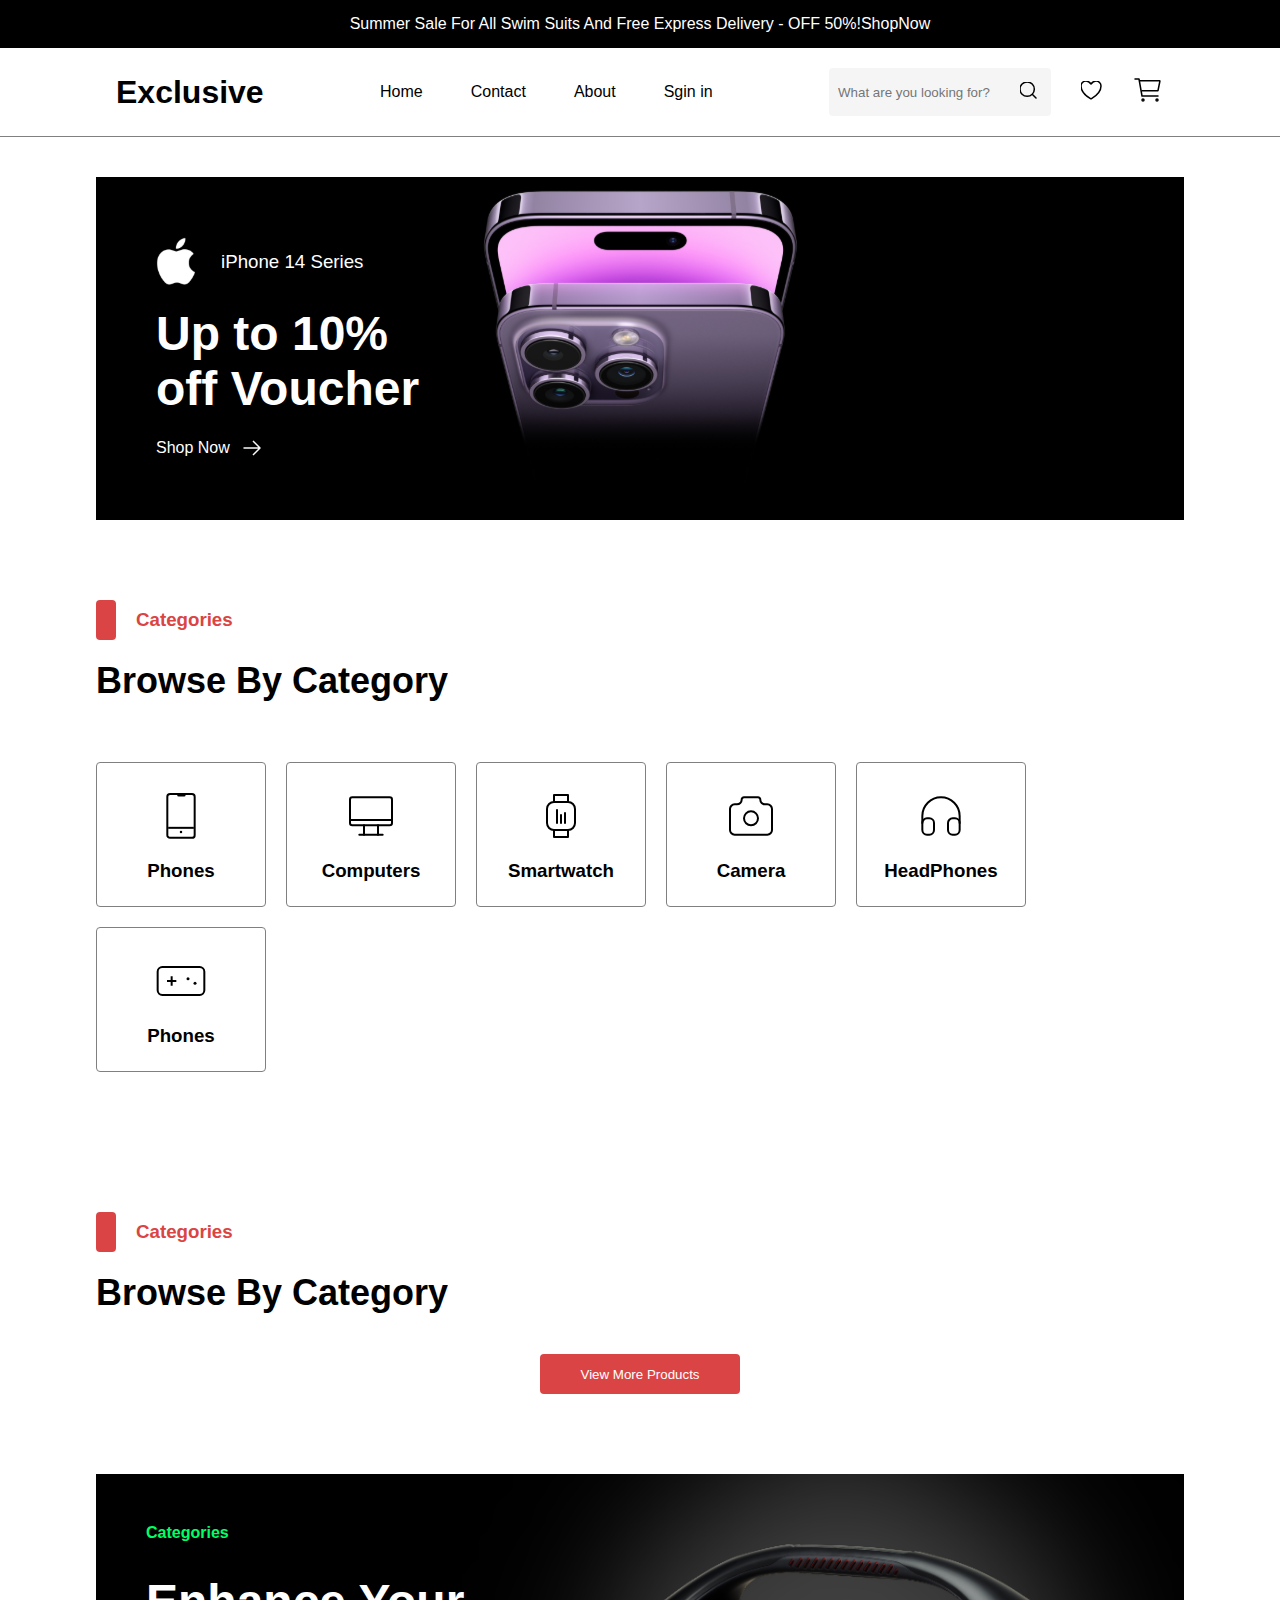
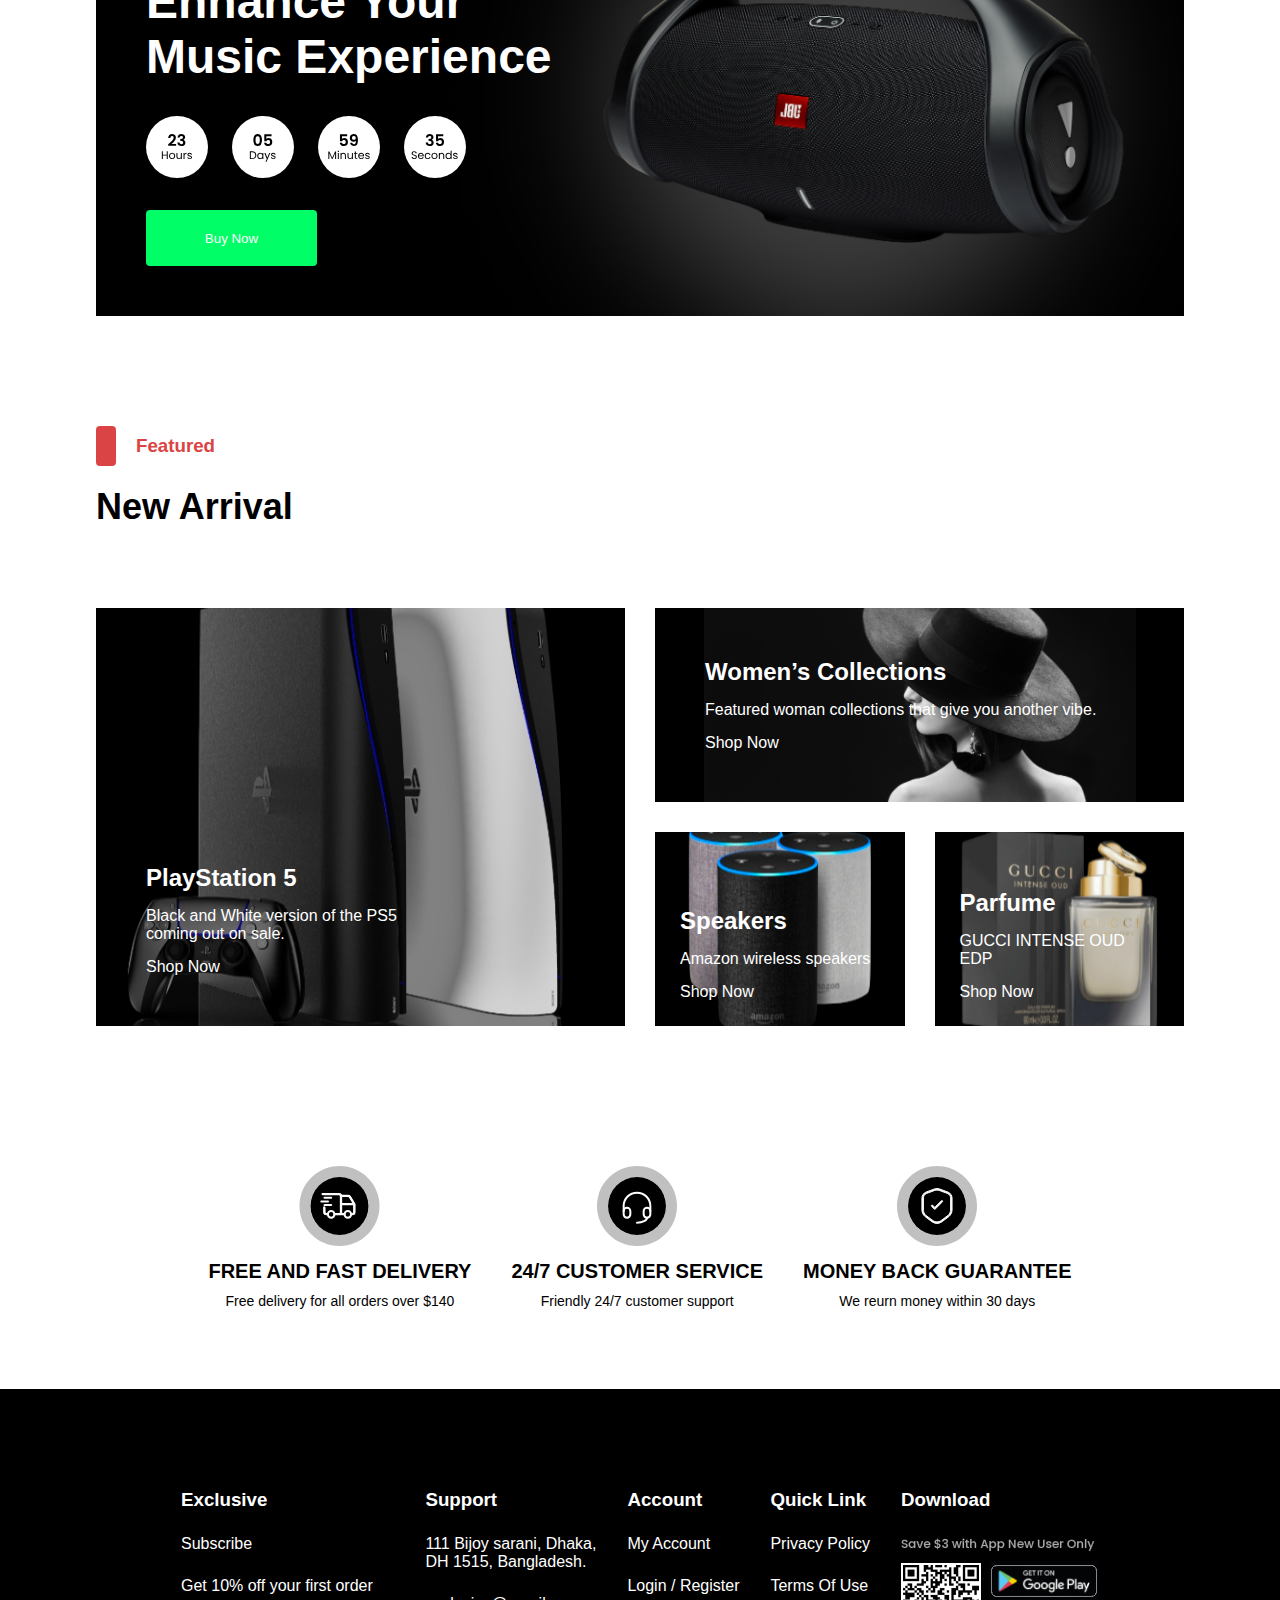
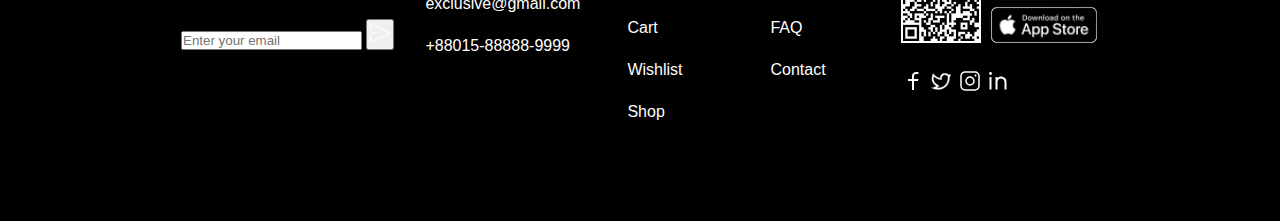
<file: index.html>
<!DOCTYPE html>
<html lang="en">
<head>
    <meta charset="UTF-8">
    <meta name="viewport" content="width=device-width, initial-scale=1.0">
    <title>Document</title>
    <link rel="stylesheet" href="./css/style.min.css">
    <link rel="stylesheet" href="https://cdnjs.cloudflare.com/ajax/libs/font-awesome/6.5.2/css/all.min.css" integrity="sha512-SnH5WK+bZxgPHs44uWIX+LLJAJ9/2PkPKZ5QiAj6Ta86w+fsb2TkcmfRyVX3pBnMFcV7oQPJkl9QevSCWr3W6A==" crossorigin="anonymous" referrerpolicy="no-referrer" />
</head>
<body>
    <header>
        <nav class="nav">
            <div class="nav__for_bg_t">
                <div class="nav__top container">
                    <div class="nav__top__middle">
                        <p>Summer Sale For All Swim Suits And Free Express Delivery - OFF 50%!</p>
                        <a href="#">ShopNow</a>
                    </div>
                </div>
            </div>
            <div class="nav__for_bg_b">
                <div class="nav__bottom container row">
                    <div class="nav__bottom__left">
                        <a href="./index.html">
                            <h1>Exclusive</h1>
                        </a>
                    </div>
                    <div class="nav__bottom__middle">
                        <ul class="row">
                            <li><a href="#">Home</a></li>
                            <li><a href="#">Contact</a></li>
                            <li><a href="#">About</a></li>
                            <li><a class="href__signin" href="./pages/login.html">Sign in</a></li>
                        </ul>
                    </div>
                    <div class="nav__bottom__right row">
                        <form action="">
                            <input type="text" placeholder="What are you looking for?">
                            <button type="submit"><img src="./images/nav/nav-search.svg" alt=""></button>
                        </form>
                        <a href="#"><img src="./images/nav/nav-like.svg" alt=""></a>
                        <a href="#"><img src="./images/nav/nav-shopping.svg" alt=""></a>
                    </div>
                </div>
            </div>
        </nav>
    </header>

    <main>
        <section class="hero container">
            <div class="hero__content">
                <h3><img src="./images/hero/apple-log.svg" alt=""> iPhone 14 Series</h3>
                <h1>Up to 10% <br> off Voucher</h1>
                <a href="#">Shop Now <img src="./images/hero/hero-arrow-right.svg" alt=""></a>
            </div>
        </section>
        <section class="categories container">
            <div class="categories__top">
                <div class="categories__top__card">
                    <div class="categories__top__box"></div>
                    <h3>Categories</h3>
                </div>
                <h2>Browse By Category</h2>
            </div>
            <div class="categories__bottom">
                <div class="categories__bottom__card">
                    <svg width="56.000000" height="56.000000" viewBox="0 0 56 56" fill="none" xmlns="http://www.w3.org/2000/svg" xmlns:xlink="http://www.w3.org/1999/xlink">
                        <desc>
                                Created with Pixso.
                        </desc>
                        <defs>
                            <clipPath id="clip2_1231">
                                <rect id="Category-CellPhone" width="56.000000" height="56.000000" fill="white" fill-opacity="0"/>
                            </clipPath>
                        </defs>
                        <g clip-path="url(#clip2_1231)">
                            <path id="Vector" d="M38.93 6.12C40.44 6.12 41.67 7.34 41.67 8.85L41.67 47.14C41.67 48.65 40.44 49.87 38.93 49.87L17.06 49.87C15.55 49.87 14.32 48.65 14.32 47.14L14.32 8.85C14.32 7.34 15.55 6.12 17.06 6.12L38.93 6.12Z" stroke="#000000" stroke-opacity="1.000000" stroke-width="2.000000" stroke-linejoin="round"/>
                            <path id="Vector" d="M25.66 7L31.13 7" stroke="#000000" stroke-opacity="1.000000" stroke-width="3.000000" stroke-linejoin="round" stroke-linecap="round"/>
                            <path id="Vector" d="M28 44L28 44.03" stroke="#000000" stroke-opacity="1.000000" stroke-width="2.500000" stroke-linejoin="round" stroke-linecap="round"/>
                            <line id="Line 8" x1="15.166656" y1="39.833313" x2="40.833328" y2="39.833313" stroke="#000000" stroke-opacity="1.000000" stroke-width="2.000000"/>
                        </g>
                    </svg>
                    <h3>Phones</h3>
                </div>
                <div class="categories__bottom__card">
                    <svg width="56.000000" height="56.000000" viewBox="0 0 56 56" fill="none" xmlns="http://www.w3.org/2000/svg" xmlns:xlink="http://www.w3.org/1999/xlink">
                        <desc>
                                Created with Pixso.
                        </desc>
                        <defs>
                            <clipPath id="clip2_1247">
                                <rect id="Category-Computer" width="56.000000" height="56.000000" fill="white" fill-opacity="0"/>
                            </clipPath>
                        </defs>
                        <rect id="Category-Computer" width="56.000000" height="56.000000" fill="#FFFFFF" fill-opacity="0"/>
                        <g clip-path="url(#clip2_1247)">
                            <path id="Vector" d="M46.66 9.33C47.95 9.33 49 10.37 49 11.66L49 35C49 36.28 47.95 37.33 46.66 37.33L9.33 37.33C8.04 37.33 7 36.28 7 35L7 11.66C7 10.37 8.04 9.33 9.33 9.33L46.66 9.33Z" stroke="#000000" stroke-opacity="1.000000" stroke-width="2.000000" stroke-linejoin="round"/>
                            <path id="Vector" d="M16.33 46.66L39.66 46.66" stroke="#000000" stroke-opacity="1.000000" stroke-width="2.000000" stroke-linejoin="round" stroke-linecap="round"/>
                            <path id="Vector" d="M21 37.33L21 46.66" stroke="#000000" stroke-opacity="1.000000" stroke-width="2.000000" stroke-linejoin="round" stroke-linecap="round"/>
                            <path id="Vector" d="M35 37.33L35 46.66" stroke="#000000" stroke-opacity="1.000000" stroke-width="2.000000" stroke-linejoin="round" stroke-linecap="round"/>
                            <path id="Line 12" d="M8 32L48 32" stroke="#000000" stroke-opacity="1.000000" stroke-width="2.000000" stroke-linecap="round"/>
                        </g>
                    </svg>
                    <h3>Computers</h3>
                </div>
                <div class="categories__bottom__card">
                    <svg width="56.000000" height="56.000000" viewBox="0 0 56 56" fill="none" xmlns="http://www.w3.org/2000/svg" xmlns:xlink="http://www.w3.org/1999/xlink">
                        <desc>
                                Created with Pixso.
                        </desc>
                        <defs>
                            <clipPath id="clip2_1275">
                                <rect id="Category-SmartWatch" width="56.000000" height="56.000000" fill="white" fill-opacity="0"/>
                            </clipPath>
                        </defs>
                        <g clip-path="url(#clip2_1275)">
                            <path id="Vector" d="M35 14C38.86 14 42 17.13 42 21L42 35C42 38.86 38.86 42 35 42L21 42C17.13 42 14 38.86 14 35L14 21C14 17.13 17.13 14 21 14L35 14Z" stroke="#000000" stroke-opacity="1.000000" stroke-width="2.000000" stroke-linejoin="round"/>
                            <path id="Vector" d="M21 42L21 49L35 49L35 42" stroke="#000000" stroke-opacity="1.000000" stroke-width="2.000000" stroke-linejoin="round" stroke-linecap="round"/>
                            <path id="Vector" d="M21 14L21 7L35 7L35 14" stroke="#000000" stroke-opacity="1.000000" stroke-width="2.000000" stroke-linejoin="round" stroke-linecap="round"/>
                            <path id="Line 11" d="M24 22L24 35" stroke="#000000" stroke-opacity="1.000000" stroke-width="2.000000" stroke-linecap="round"/>
                            <path id="Line 10" d="M28 27L28 35" stroke="#000000" stroke-opacity="1.000000" stroke-width="2.000000" stroke-linecap="round"/>
                            <path id="Line 9" d="M32 25L32 35" stroke="#000000" stroke-opacity="1.000000" stroke-width="2.000000" stroke-linecap="round"/>
                        </g>
                    </svg>
                    <h3>Smartwatch</h3>
                </div>
                <div class="categories__bottom__card">
                    <svg width="56.000000" height="56.000000" viewBox="0 0 56 56" fill="none" xmlns="http://www.w3.org/2000/svg" xmlns:xlink="http://www.w3.org/1999/xlink">
                        <desc>
                                Created with Pixso.
                        </desc>
                        <defs>
                            <clipPath id="clip2_1440">
                                <rect id="Category-Camera" width="56.000000" height="56.000000" fill="white" fill-opacity="0"/>
                            </clipPath>
                        </defs>
                        <g clip-path="url(#clip2_1440)">
                            <path id="Vector" d="M14 16.33C15.23 16.33 16.42 15.84 17.29 14.96C18.17 14.09 18.66 12.9 18.66 11.66C18.66 11.04 18.91 10.45 19.35 10.01C19.78 9.57 20.38 9.33 21 9.33L35 9.33C35.61 9.33 36.21 9.57 36.64 10.01C37.08 10.45 37.33 11.04 37.33 11.66C37.33 12.9 37.82 14.09 38.7 14.96C39.57 15.84 40.76 16.33 42 16.33L44.33 16.33C45.57 16.33 46.75 16.82 47.63 17.7C48.5 18.57 49 19.76 49 21L49 42C49 43.23 48.5 44.42 47.63 45.29C46.75 46.17 45.57 46.66 44.33 46.66L11.66 46.66C10.42 46.66 9.24 46.17 8.36 45.29C7.49 44.42 7 43.23 7 42L7 21C7 19.76 7.49 18.57 8.36 17.7C9.24 16.82 10.42 16.33 11.66 16.33L14 16.33Z" stroke="#000000" stroke-opacity="1.000000" stroke-width="2.000000" stroke-linejoin="round"/>
                            <path id="Vector" d="M28 37.33C24.13 37.33 21 34.19 21 30.33C21 26.46 24.13 23.33 28 23.33C31.86 23.33 35 26.46 35 30.33C35 34.19 31.86 37.33 28 37.33Z" stroke="#000000" stroke-opacity="1.000000" stroke-width="2.000000" stroke-linejoin="round"/>
                        </g>
                    </svg>
                    <h3>Camera</h3>
                </div>
                <div class="categories__bottom__card">
                    <svg width="56.000000" height="56.000000" viewBox="0 0 56 56" fill="none" xmlns="http://www.w3.org/2000/svg" xmlns:xlink="http://www.w3.org/1999/xlink">
                        <desc>
                                Created with Pixso.
                        </desc>
                        <defs>
                            <clipPath id="clip2_1133">
                                <rect id="Category-Headphone" width="56.000000" height="56.000000" fill="white" fill-opacity="0"/>
                            </clipPath>
                        </defs>
                        <rect id="Category-Headphone" width="56.000000" height="56.000000" fill="#FFFFFF" fill-opacity="0"/>
                        <g clip-path="url(#clip2_1133)">
                            <path id="Vector" d="M16.33 30.33C18.91 30.33 21 32.42 21 35L21 42C21 44.57 18.91 46.66 16.33 46.66L14 46.66C11.42 46.66 9.33 44.57 9.33 42L9.33 35C9.33 32.42 11.42 30.33 14 30.33L16.33 30.33Z" stroke="#000000" stroke-opacity="1.000000" stroke-width="2.000000" stroke-linejoin="round"/>
                            <path id="Vector" d="M42 30.33C44.57 30.33 46.66 32.42 46.66 35L46.66 42C46.66 44.57 44.57 46.66 42 46.66L39.66 46.66C37.08 46.66 35 44.57 35 42L35 35C35 32.42 37.08 30.33 39.66 30.33L42 30.33Z" stroke="#000000" stroke-opacity="1.000000" stroke-width="2.000000" stroke-linejoin="round"/>
                            <path id="Vector" d="M9.33 35L9.33 28C9.33 23.04 11.3 18.3 14.8 14.8C18.3 11.3 23.04 9.33 28 9.33C32.95 9.33 37.69 11.3 41.19 14.8C44.7 18.3 46.66 23.04 46.66 28L46.66 35" stroke="#000000" stroke-opacity="1.000000" stroke-width="2.000000" stroke-linejoin="round" stroke-linecap="round"/>
                        </g>
                    </svg>
                    <h3>HeadPhones</h3>
                </div>
                <div class="categories__bottom__card">
                    <svg width="56.000000" height="56.000000" viewBox="0 0 56 56" fill="none" xmlns="http://www.w3.org/2000/svg" xmlns:xlink="http://www.w3.org/1999/xlink">
                        <desc>
                                Created with Pixso.
                        </desc>
                        <defs>
                            <clipPath id="clip2_1115">
                                <rect id="Category-Gamepad" width="56.000000" height="56.000000" fill="white" fill-opacity="0"/>
                            </clipPath>
                        </defs>
                        <rect id="Category-Gamepad" width="56.000000" height="56.000000" fill="#FFFFFF" fill-opacity="0"/>
                        <g clip-path="url(#clip2_1115)">
                            <path id="Vector" d="M46.66 14C49.24 14 51.33 16.08 51.33 18.66L51.33 37.33C51.33 39.91 49.24 42 46.66 42L9.33 42C6.75 42 4.66 39.91 4.66 37.33L4.66 18.66C4.66 16.08 6.75 14 9.33 14L46.66 14Z" stroke="#000000" stroke-opacity="1.000000" stroke-width="2.000000" stroke-linejoin="round"/>
                            <path id="Vector" d="M14 28L23.33 28M18.66 23.33L18.66 32.66" stroke="#000000" stroke-opacity="1.000000" stroke-width="2.000000" stroke-linejoin="round"/>
                            <path id="Vector" d="M35 25.66L35 25.69" stroke="#000000" stroke-opacity="1.000000" stroke-width="3.000000" stroke-linejoin="round" stroke-linecap="round"/>
                            <path id="Vector" d="M42 30.33L42 30.35" stroke="#000000" stroke-opacity="1.000000" stroke-width="3.000000" stroke-linejoin="round" stroke-linecap="round"/>
                        </g>
                    </svg>
                    <h3>Phones</h3>
                </div>

            </div>
        </section>
        <section class="products container">
            <div class="products__top">
                <div class="products__top__box"></div>
                <h3>Categories</h3>
            </div>
            <h2>Browse By Category</h2>
            <div class="products__wrapper">
                <div class="products__cards">
                </div>
            </div>
            <div class="products__btns">
                <button class="products__btns__seeMore">View More Products</button>
            </div>
        </section>
        <section class="enhance container">
            <h4>Categories</h4>
            <h1>Enhance Your <br> Music Experience</h1>
            <div class="enhance__date">
                <img src="./images/enhanse/enheace-hours.svg" alt="">
                <img src="./images/enhanse/enhanse-days.svg" alt="">
                <img src="./images/enhanse/enhanse-minutes.svg" alt="">
                <img src="./images/enhanse/enhanse-seconds.svg" alt="">
            </div>
            <button class="enhance__btn">Buy Now</button>
        </section>
        <section class="featured container">
            <div class="featured__top">
                <div class="featured__boxes">
                    <div class="featured__boxes__box"></div>
                    <h3>Featured</h3>
                </div>
                <h2>New Arrival</h2> 
            </div>
            <div class="featured__bottom">
                <div class="featured__bottom__playstation">
                    <h2>PlayStation 5</h2>
                    <p>Black and White version of the PS5 <br> coming out on sale.</p>
                    <a href="#">Shop Now</a>
                </div>
                <div class="featured__bottom__women">
                    <h2>Women’s Collections</h2>
                    <p>Featured woman collections that give you another vibe.</p>
                    <a href="#">Shop Now</a>
                </div>
                <div class="featured__bottom__speakers">
                    <h2>Speakers</h2>
                    <p>Amazon wireless speakers</p>
                    <a href="#">Shop Now</a>
                </div>
                <div class="featured__bottom__parfume">
                    <h2>Parfume</h2>
                    <p>GUCCI INTENSE OUD EDP</p>
                    <a href="#">Shop Now</a>
                </div>
            </div>
        </section>
        <section class="about container">
            <div class="about__card">
                <div class="about__card__img">
                    <img src="./images/about/Services.svg" alt="">
                </div>
                <h2>FREE AND FAST DELIVERY</h2>
                <p>Free delivery for all orders over $140</p>
            </div>
            <div class="about__card">
                <div class="about__card__img">
                    <img src="./images/about/call.svg" alt="">
                </div>
                <h2>24/7 CUSTOMER SERVICE</h2>
                <p>Friendly 24/7 customer support</p>
            </div>
            <div class="about__card">
                <div class="about__card__img">
                    <img src="./images/about/security.svg" alt="">
                </div>
                <h2>MONEY BACK GUARANTEE</h2>
                <p>We reurn money within 30 days</p>
            </div>
        </section>
    </main>

    <footer>
        <div class="footer">
            <div class="container footer__wrapper">
                <div class="footer__exclusive">
                    <ul>
                        <li><h3>Exclusive</h3></li>
                        <li><a href="#">Subscribe</a></li>
                        <li><a href="#">Get 10% off your first order</a></li>  
                    </ul>
                    <form action="">
                        <input type="text" placeholder="Enter your email">
                        <button><img src="./images/footer/footer-send.svg" alt=""></button>
                    </form>
    
                </div>
                <div class="footer__support">
                    <ul>
                        <li><h3>Support</h3></li>
                        <li><a href="#">111 Bijoy sarani, Dhaka,  <br>  DH 1515, Bangladesh.</a></li>
                        <li><a href="#">exclusive@gmail.com</a></li>  
                        <li><a href="#">+88015-88888-9999</a></li>  
                    </ul>
                </div>
                <div class="footer__account">
                    <ul>
                        <li><h3>Account</h3></li>
                        <li><a href="#">My Account</a></li>
                        <li><a href="#">Login / Register</a></li>  
                        <li><a href="#">Cart</a></li>  
                        <li><a href="#">Wishlist</a></li>  
                        <li><a href="#">Shop</a></li>  
                    </ul>
                </div>
                <div class="footer__quick">
                    <ul>
                        <li><h3>Quick Link</h3></li>
                        <li><a href="#">Privacy Policy</a></li>
                        <li><a href="#">Terms Of Use</a></li>  
                        <li><a href="#">FAQ</a></li>  
                        <li><a href="#">Contact</a></li>  
                    </ul>
                </div>
                <div class="footer__download">
                    <h3>Download</h3>
                    <img src="./images/footer/footer-qrcode.png" alt="">
                    <div class="footer__socialmedias">
                        <img src="./images/footer/footer-facebook.svg" alt="">
                        <img src="./images/footer/footer-twitter.svg" alt="">
                        <img src="./images/footer/footer-instagram.svg" alt="">
                        <img src="./images/footer/footer-linkedin.svg" alt="">
                    </div>
                </div>
            </div>
        </div>
    </footer>

    <script type="module" src="./js/index.js"></script>
</body>
</html>
</file>
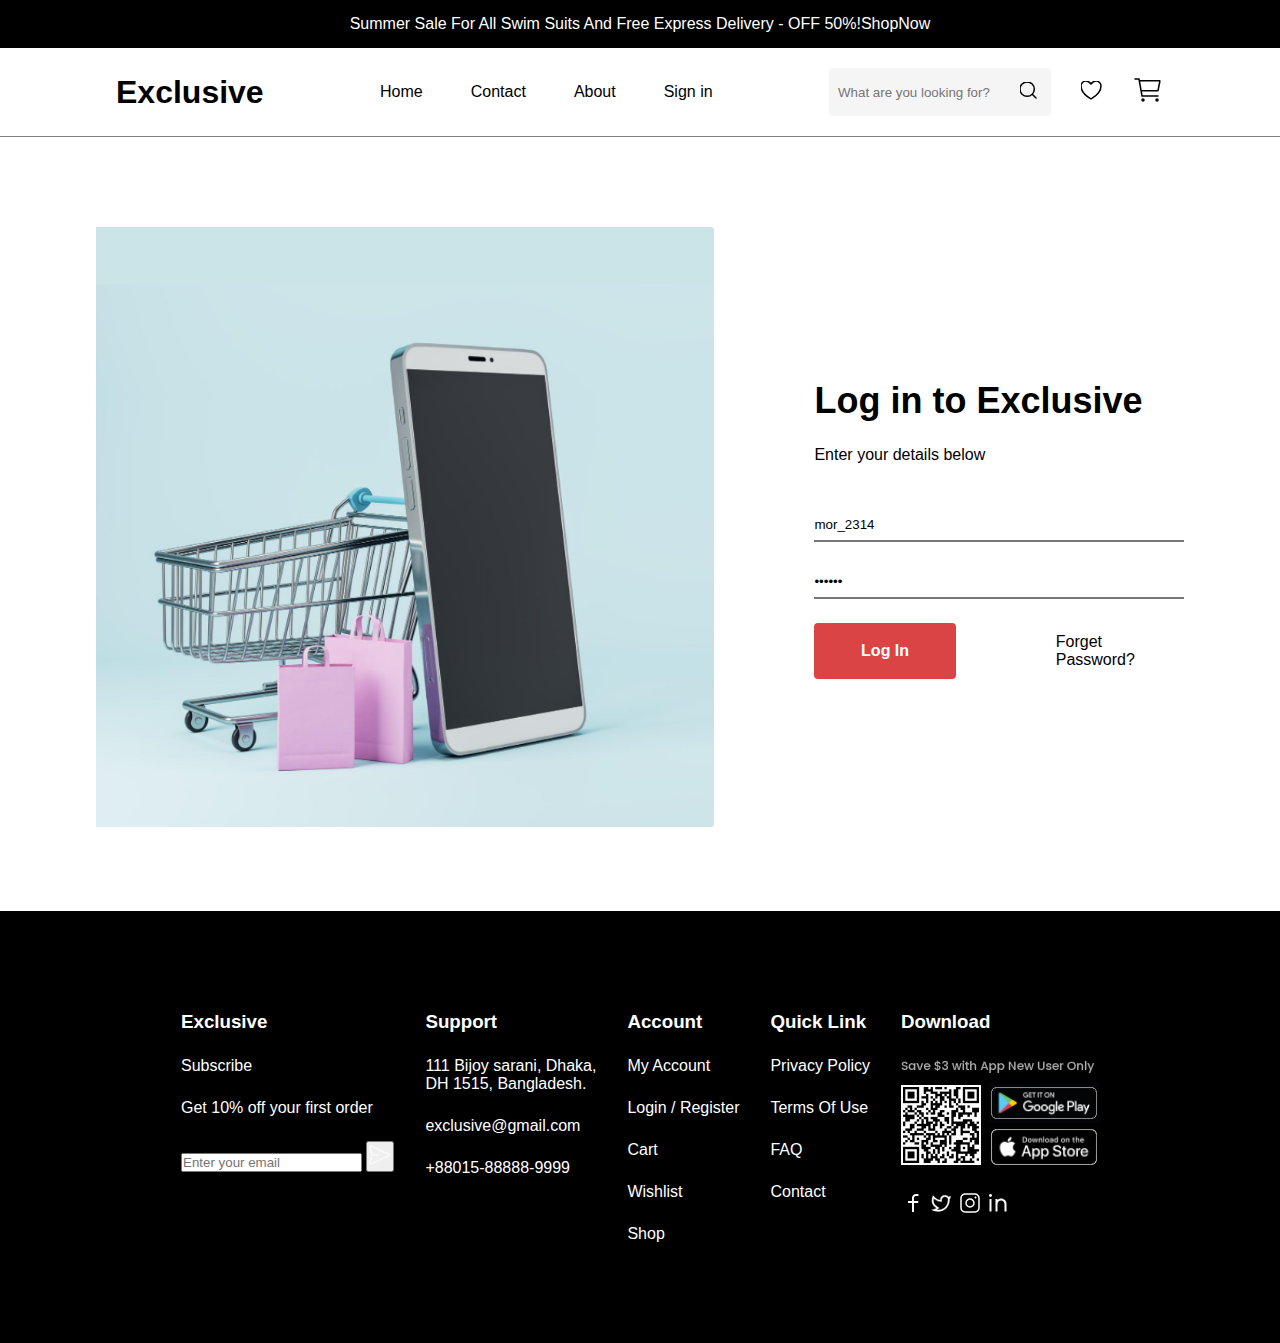
<file: pages/admin.html>
<!DOCTYPE html>
<html lang="en">
<head>
    <meta charset="UTF-8">
    <meta name="viewport" content="width=device-width, initial-scale=1.0">
    <title>Admin</title>
    <link rel="stylesheet" href="../css/style.min.css">
</head>
<body>
    <header>
        <nav class="nav">
            <div class="nav__for_bg_t">
                <div class="nav__top container">
                    <div class="nav__top__middle">
                        <p>Summer Sale For All Swim Suits And Free Express Delivery - OFF 50%!</p>
                        <a href="#">ShopNow</a>
                    </div>
                </div>
            </div>
            <div class="nav__for_bg_b">
                <div class="nav__bottom container row">
                    <div class="nav__bottom__left">
                        <a href="../index.html">
                            <h1>Exclusive</h1>
                        </a>
                    </div>
                    <div class="nav__bottom__middle">
                        <ul class="row">
                            <li><a href="../index.html">Home</a></li>
                            <li><a href="#">Contact</a></li>
                            <li><a href="#">About</a></li>
                            <li><a href="#">Sign in</a></li>
                        </ul>
                    </div>
                    <div class="nav__bottom__right row">
                        <form action="">
                            <input type="text" placeholder="What are you looking for?">
                            <button type="submit"><img src="../images/nav/nav-search.svg" alt=""></button>
                        </form>
                        <a href="#"><img src="../images/nav/nav-like.svg" alt=""></a>
                        <a href="#"><img src="../images/nav/nav-shopping.svg" alt=""></a>
                    </div>
                </div>
            </div>
        </nav>
    </header> 
    <main>
        <section class="admin container row">
            <div class="admin__left">
                <ul>
                    <li><h4>Manage My Account</h4></li>
                    <li><a href="#">My Profile</a></li>
                    <li><a href="#">Address Book</a></li>
                    <li><a href="#">My Payment Options</a></li>
                </ul>
                <ul>
                    <li><h4>My Orders</h4></li>
                    <li><a href="#">My Returns</a></li>
                    <li><a href="#">My Cancellations</a></li>
                </ul>
                <ul>
                    <li><h4>My Wishliast</h4></li>
                    <li><a href="#">My wishlist</a></li>
                    <li><a href="#">My Cancellations</a></li>
                </ul>
            </div>
            <div class="admin__right">
                <form action="" class="admin__right__form">
                        <h1>Edit Your Profile</h1>
                        <div class="admin__right__form__top">
                            <div class="admin__right__input">
                                <label for="">First Name</label>
                                <input type="text" placeholder="Md" required>
                            </div>
                            <div class="admin__right__input">
                                <label for="">Email</label>
                                <input type="text" placeholder="rimel1111@gmail.com" required>
                            </div>
                            <div class="admin__right__input">
                                <label for="">Last Name</label>
                                <input type="text" placeholder="Rimel" required>
                            </div>
                            <div class="admin__right__input">
                                <label for="">Address</label>
                                <input type="text" placeholder="Kingston, 5236, United State" required>
                            </div>
                        </div>

                        <div class="admin__right__form__bottom">
                            <label for="">Password Changes</label>
                            <input type="password" placeholder="Current Passwod" required>
                            <input type="password" placeholder="New Passwod" required>
                            <input type="password" placeholder="Confirm New Passwod" required>
                        </div>
                    <div class="admin__right__form__btns">
                        <button>Cancel</button>
                        <button>Save Changes</button>
                        <button type="button" class="log__out">Log Out</button>
                    </div>
                </form>
            </div>
        </section>
    </main>
    <footer>
        <div class="footer">
            <div class="container footer__wrapper">
                <div class="footer__exclusive">
                    <ul>
                        <li><h3>Exclusive</h3></li>
                        <li><a href="#">Subscribe</a></li>
                        <li><a href="#">Get 10% off your first order</a></li>  
                    </ul>
                    <form action="">
                        <input type="text" placeholder="Enter your email">
                        <button><img src="../images/footer/footer-send.svg" alt=""></button>
                    </form>
    
                </div>
                <div class="footer__support">
                    <ul>
                        <li><h3>Support</h3></li>
                        <li><a href="#">111 Bijoy sarani, Dhaka,  <br>  DH 1515, Bangladesh.</a></li>
                        <li><a href="#">exclusive@gmail.com</a></li>  
                        <li><a href="#">+88015-88888-9999</a></li>  
                    </ul>
                </div>
                <div class="footer__account">
                    <ul>
                        <li><h3>Account</h3></li>
                        <li><a href="#">My Account</a></li>
                        <li><a href="#">Login / Register</a></li>  
                        <li><a href="#">Cart</a></li>  
                        <li><a href="#">Wishlist</a></li>  
                        <li><a href="#">Shop</a></li>  
                    </ul>
                </div>
                <div class="footer__quick">
                    <ul>
                        <li><h3>Quick Link</h3></li>
                        <li><a href="#">Privacy Policy</a></li>
                        <li><a href="#">Terms Of Use</a></li>  
                        <li><a href="#">FAQ</a></li>  
                        <li><a href="#">Contact</a></li>  
                    </ul>
                </div>
                <div class="footer__download">
                    <h3>Download</h3>
                    <img src="../images/footer/footer-qrcode.png" alt="">
                    <div class="footer__socialmedias">
                        <img src="../images/footer/footer-facebook.svg" alt="">
                        <img src="../images/footer/footer-twitter.svg" alt="">
                        <img src="../images/footer/footer-instagram.svg" alt="">
                        <img src="../images/footer/footer-linkedin.svg" alt="">
                    </div>
                </div>
            </div>
        </div>
    </footer>
    <script type="module" src="../js/admin.js"></script>
</body>
</html>
</file>
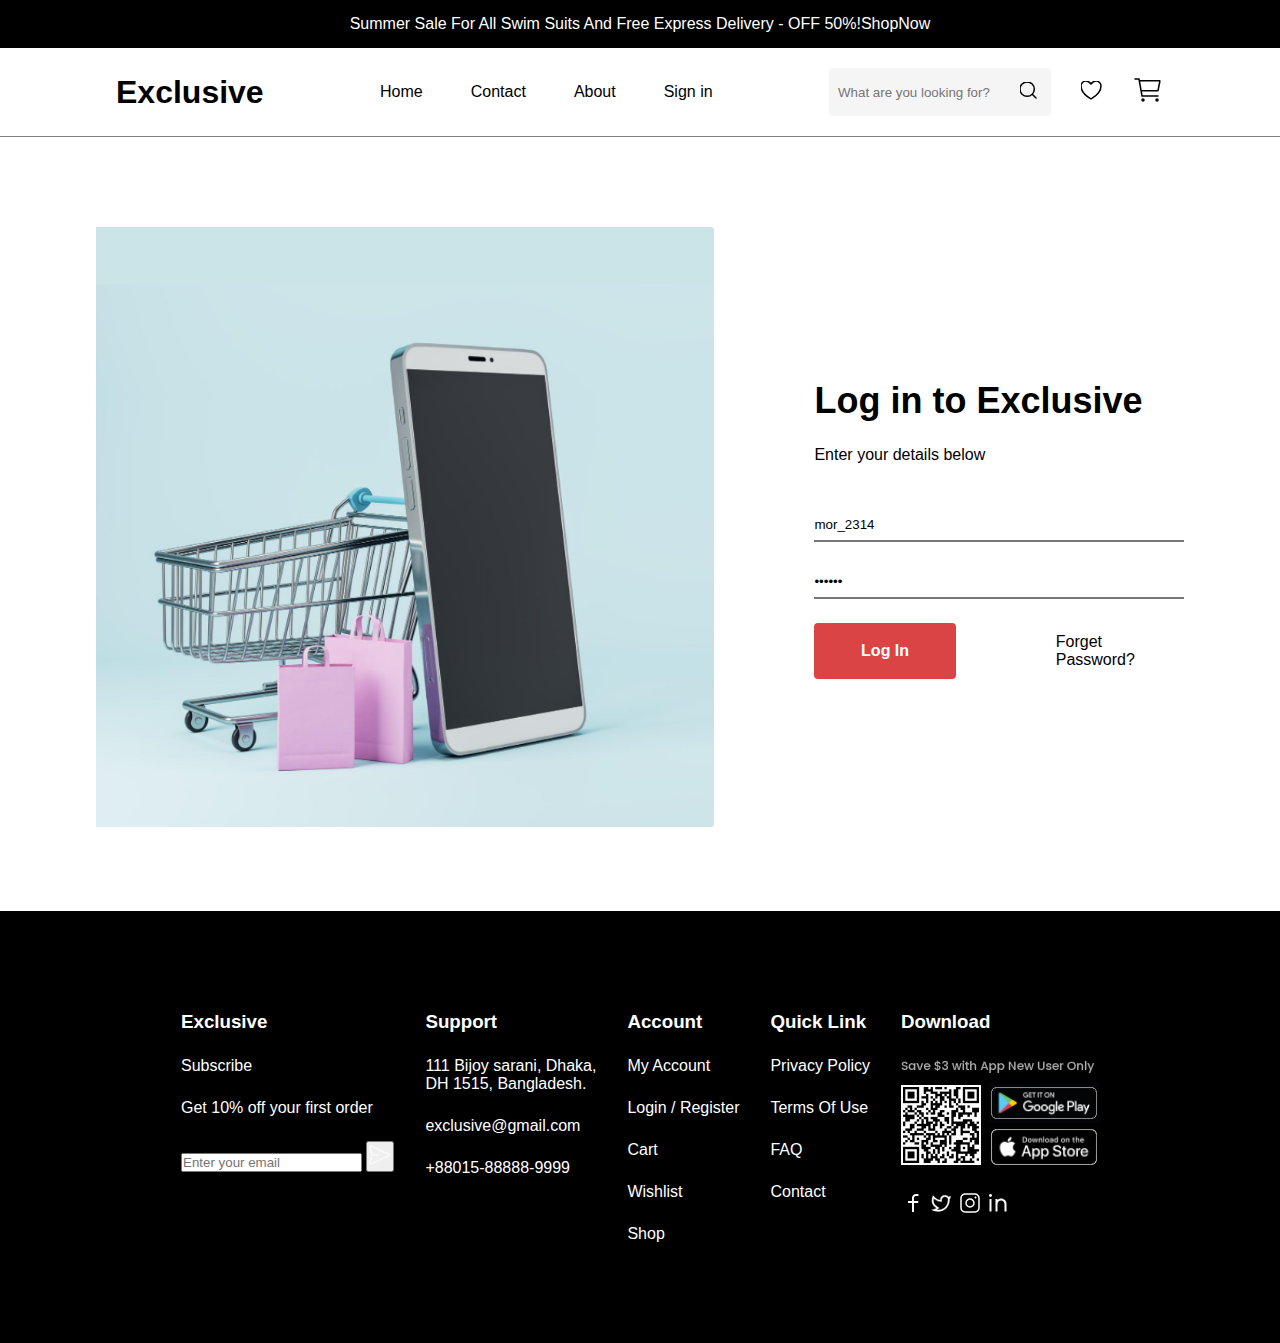
<file: pages/login.html>
<!DOCTYPE html>
<html lang="en">
<head>
    <meta charset="UTF-8">
    <meta name="viewport" content="width=device-width, initial-scale=1.0">
    <title>Log In</title>
    <link rel="stylesheet" href="https://cdnjs.cloudflare.com/ajax/libs/font-awesome/6.5.2/css/all.min.css" integrity="sha512-SnH5WK+bZxgPHs44uWIX+LLJAJ9/2PkPKZ5QiAj6Ta86w+fsb2TkcmfRyVX3pBnMFcV7oQPJkl9QevSCWr3W6A==" crossorigin="anonymous" referrerpolicy="no-referrer" />
    <link rel="stylesheet" href="../css/style.min.css">
</head>
<body>
    <header>
        <nav class="nav">
            <div class="nav__for_bg_t">
                <div class="nav__top container">
                    <div class="nav__top__middle">
                        <p>Summer Sale For All Swim Suits And Free Express Delivery - OFF 50%!</p>
                        <a href="#">ShopNow</a>
                    </div>
                </div>
            </div>
            <div class="nav__for_bg_b">
                <div class="nav__bottom container row">
                    <div class="nav__bottom__left">
                        <a href="../index.html">
                            <h1>Exclusive</h1>
                        </a>
                    </div>
                    <div class="nav__bottom__middle">
                        <ul class="row">
                            <li><a href="../index.html">Home</a></li>
                            <li><a href="#">Contact</a></li>
                            <li><a href="#">About</a></li>
                            <li><a href="#">Sign in</a></li>
                        </ul>
                    </div>
                    <div class="nav__bottom__right row">
                        <form action="">
                            <input type="text" placeholder="What are you looking for?">
                            <button type="submit"><img src="../images/nav/nav-search.svg" alt=""></button>
                        </form>
                        <a href="#"><img src="../images/nav/nav-like.svg" alt=""></a>
                        <a href="#"><img src="../images/nav/nav-shopping.svg" alt=""></a>
                    </div>
                </div>
            </div>
        </nav>
    </header> 
    <main>
        <section class="login container">
            <div class="login__left">
                <img src="../images/login/login-img.png" alt="">
            </div>
            <div class="login__right">
                <div class="login__right__title">
                    <h1>Log in to Exclusive</h1>
                    <p>Enter your details below</p>
                </div>
                <form action="" class="form">
                    <input class="input__username" type="text" value="mor_2314" placeholder="Email or Phone Number" required>
                    <input class="input__password" type="password" value="83r5^_" placeholder="Password" required>
                    <div class="form__btns">
                        <button type="submit">Log In</button>
                        <a href="#">Forget Password?</a>
                    </div>
                </form>
            </div>
        </section>
    </main>   
    <footer>
        <div class="footer">
            <div class="container footer__wrapper">
                <div class="footer__exclusive">
                    <ul>
                        <li><h3>Exclusive</h3></li>
                        <li><a href="#">Subscribe</a></li>
                        <li><a href="#">Get 10% off your first order</a></li>  
                    </ul>
                    <form action="">
                        <input type="text" placeholder="Enter your email">
                        <button><img src="../images/footer/footer-send.svg" alt=""></button>
                    </form>
    
                </div>
                <div class="footer__support">
                    <ul>
                        <li><h3>Support</h3></li>
                        <li><a href="#">111 Bijoy sarani, Dhaka,  <br>  DH 1515, Bangladesh.</a></li>
                        <li><a href="#">exclusive@gmail.com</a></li>  
                        <li><a href="#">+88015-88888-9999</a></li>  
                    </ul>
                </div>
                <div class="footer__account">
                    <ul>
                        <li><h3>Account</h3></li>
                        <li><a href="#">My Account</a></li>
                        <li><a href="#">Login / Register</a></li>  
                        <li><a href="#">Cart</a></li>  
                        <li><a href="#">Wishlist</a></li>  
                        <li><a href="#">Shop</a></li>  
                    </ul>
                </div>
                <div class="footer__quick">
                    <ul>
                        <li><h3>Quick Link</h3></li>
                        <li><a href="#">Privacy Policy</a></li>
                        <li><a href="#">Terms Of Use</a></li>  
                        <li><a href="#">FAQ</a></li>  
                        <li><a href="#">Contact</a></li>  
                    </ul>
                </div>
                <div class="footer__download">
                    <h3>Download</h3>
                    <img src="../images/footer/footer-qrcode.png" alt="">
                    <div class="footer__socialmedias">
                        <img src="../images/footer/footer-facebook.svg" alt="">
                        <img src="../images/footer/footer-twitter.svg" alt="">
                        <img src="../images/footer/footer-instagram.svg" alt="">
                        <img src="../images/footer/footer-linkedin.svg" alt="">
                    </div>
                </div>
            </div>
        </div>
    </footer>
    <script type="module" src="../js/login.js"></script>
</body>
</html>
</file>
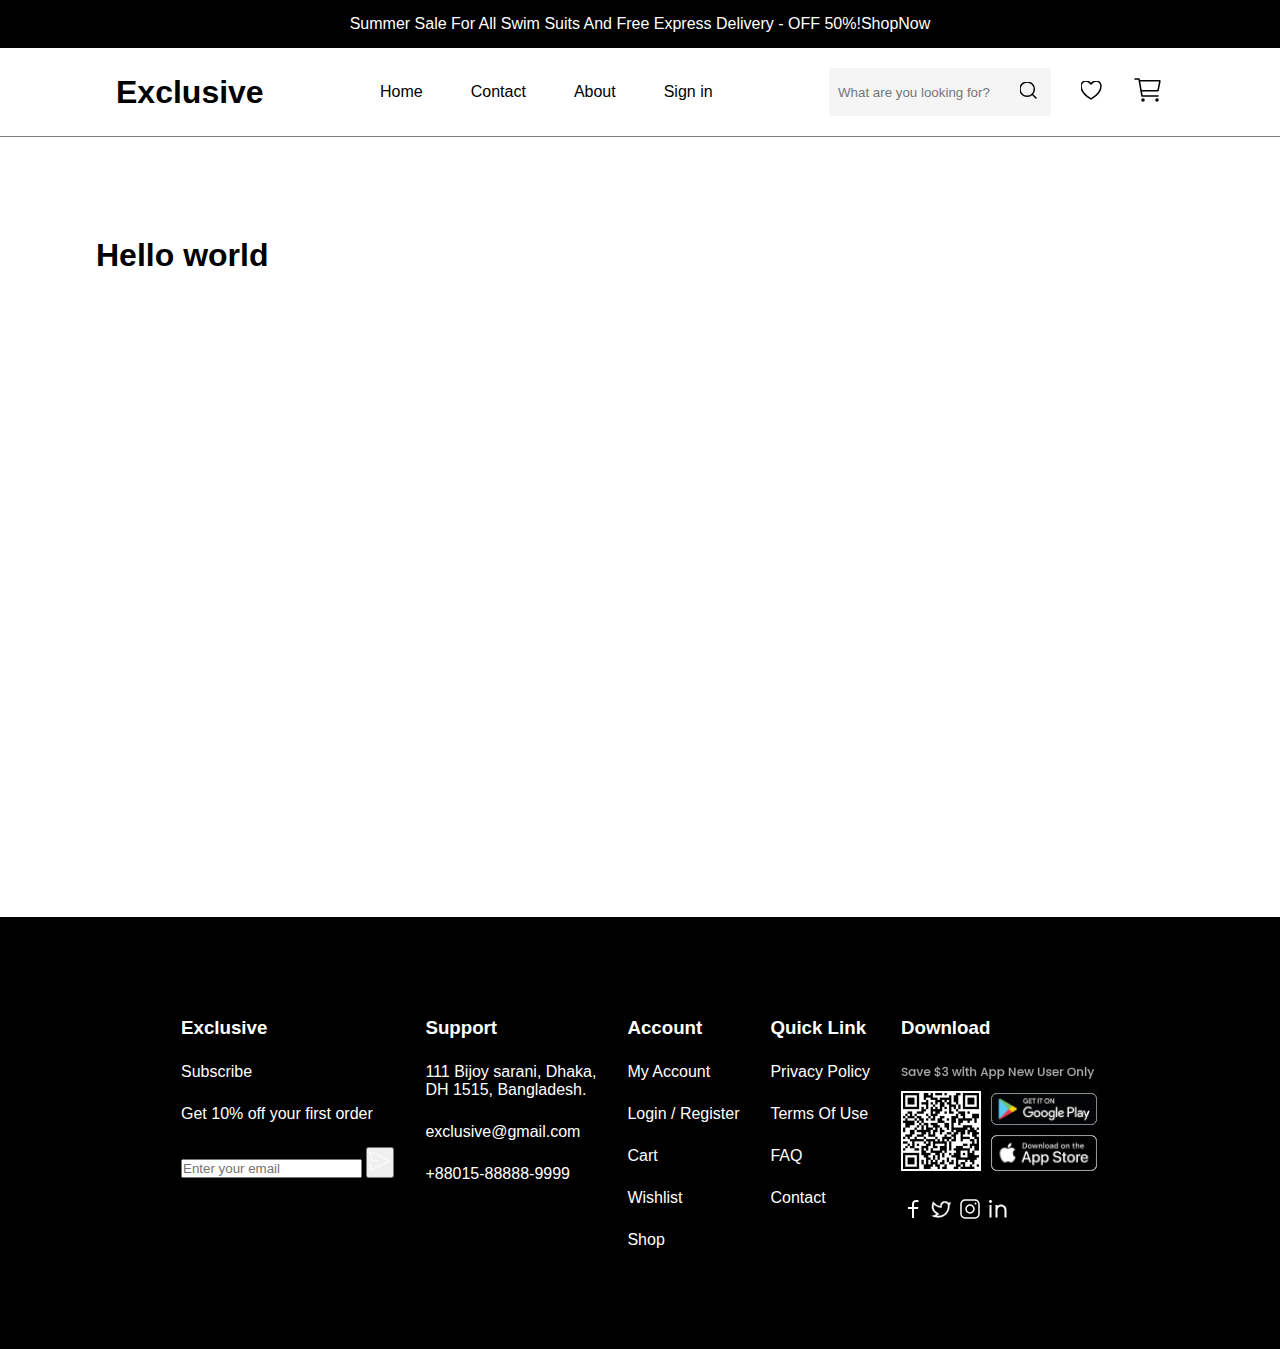
<file: pages/singlepages.html>
<!DOCTYPE html>
<html lang="en">
<head>
    <meta charset="UTF-8">
    <meta name="viewport" content="width=device-width, initial-scale=1.0">
    <title>single page</title>
    <link rel="stylesheet" href="../css/style.min.css">
</head>
<body>
    <header>
        <nav class="nav">
            <div class="nav__for_bg_t">
                <div class="nav__top container">
                    <div class="nav__top__middle">
                        <p>Summer Sale For All Swim Suits And Free Express Delivery - OFF 50%!</p>
                        <a href="#">ShopNow</a>
                    </div>
                </div>
            </div>
            <div class="nav__for_bg_b">
                <div class="nav__bottom container row">
                    <div class="nav__bottom__left">
                        <a href="../index.html">
                            <h1>Exclusive</h1>
                        </a>
                    </div>
                    <div class="nav__bottom__middle">
                        <ul class="row">
                            <li><a href="../index.html">Home</a></li>
                            <li><a href="#">Contact</a></li>
                            <li><a href="#">About</a></li>
                            <li><a href="#">Sign in</a></li>
                        </ul>
                    </div>
                    <div class="nav__bottom__right row">
                        <form action="">
                            <input type="text" placeholder="What are you looking for?">
                            <button type="submit"><img src="../images/nav/nav-search.svg" alt=""></button>
                        </form>
                        <a href="#"><img src="../images/nav/nav-like.svg" alt=""></a>
                        <a href="#"><img src="../images/nav/nav-shopping.svg" alt=""></a>
                    </div>
                </div>
            </div>
        </nav>
    </header>
    <main>
        <section class="single container">
            <div class="single__card">
                <div class="singl__loading">
                    <div class="single__loading__img">
                        <h1>Hello world</h1>
                    </div>
                    <div class="suingle__loading__title">
                    </div>
                    <div class="suingle__loading__price">
                    </div>
                    <div class="suingle__loading__desc">
                    </div>
                </div>
            </div>
        </section>
    </main>
    <footer>
        <div class="footer">
            <div class="container footer__wrapper">
                <div class="footer__exclusive">
                    <ul>
                        <li><h3>Exclusive</h3></li>
                        <li><a href="#">Subscribe</a></li>
                        <li><a href="#">Get 10% off your first order</a></li>  
                    </ul>
                    <form action="">
                        <input type="text" placeholder="Enter your email">
                        <button><img src="../images/footer/footer-send.svg" alt=""></button>
                    </form>
    
                </div>
                <div class="footer__support">
                    <ul>
                        <li><h3>Support</h3></li>
                        <li><a href="#">111 Bijoy sarani, Dhaka,  <br>  DH 1515, Bangladesh.</a></li>
                        <li><a href="#">exclusive@gmail.com</a></li>  
                        <li><a href="#">+88015-88888-9999</a></li>  
                    </ul>
                </div>
                <div class="footer__account">
                    <ul>
                        <li><h3>Account</h3></li>
                        <li><a href="#">My Account</a></li>
                        <li><a href="#">Login / Register</a></li>  
                        <li><a href="#">Cart</a></li>  
                        <li><a href="#">Wishlist</a></li>  
                        <li><a href="#">Shop</a></li>  
                    </ul>
                </div>
                <div class="footer__quick">
                    <ul>
                        <li><h3>Quick Link</h3></li>
                        <li><a href="#">Privacy Policy</a></li>
                        <li><a href="#">Terms Of Use</a></li>  
                        <li><a href="#">FAQ</a></li>  
                        <li><a href="#">Contact</a></li>  
                    </ul>
                </div>
                <div class="footer__download">
                    <h3>Download</h3>
                    <img src="../images/footer/footer-qrcode.png" alt="">
                    <div class="footer__socialmedias">
                        <img src="../images/footer/footer-facebook.svg" alt="">
                        <img src="../images/footer/footer-twitter.svg" alt="">
                        <img src="../images/footer/footer-instagram.svg" alt="">
                        <img src="../images/footer/footer-linkedin.svg" alt="">
                    </div>
                </div>
            </div>
        </div>
    </footer>
    <script type="module" src="../js/singlepage.js"></script>
</body>
</html>
</file>
<file: css/style.min.css>
*{padding:0;margin:0;box-sizing:border-box;text-decoration:none;list-style-type:none;font-family:sans-serif}*,*::after,*::before{box-sizing:border-box}a{color:inherit}button{cursor:pointer}.container{max-width:1440px;width:85%;margin:0 auto}.row{display:flex;justify-content:space-between;align-items:center}@media(min-width: 1440px){.container{width:1140px}}.nav{display:flex;flex-direction:column}.nav__top{color:#fff;display:flex;flex-direction:row;padding:15px;justify-content:center}.nav__top__middle{display:flex;flex-direction:row;justify-content:flex-end;align-items:center}.nav__bottom{padding:20px}.nav__bottom__middle ul{gap:48px}.nav__bottom__right{gap:30px}.nav__bottom__right form{border-radius:4px;background:#f5f5f5;border:1px solid rgba(0,0,0,0);padding:8px;display:flex;align-items:center;justify-content:space-between}.nav__bottom__right form button{padding:5px;border:none;background:#f5f5f5}.nav__bottom__right input{outline:none;border:none;background:#f5f5f5}.nav__bottom__right__burger{display:none;border:none}.nav__for_bg_t{background-color:#000}.nav__for_bg_b{border-bottom:1px solid gray}@media(max-width: 1046px){.nav__bottom__middle{display:none}.nav__bottom__right__burger{display:block}}@media(max-width: 720px){.nav__top__middle{font-size:14px}}@media(max-width: 630px){.nav__top__middle{font-size:10px}.nav__bottom__right form{padding:0px;font-size:10px;border:none}.nav__bottom__right form input{display:none}.nav__bottom__right form button{background:#fff}}@media(max-width: 460px){.nav__bottom{padding:10px}.nav__top{padding:5px;font-size:8px}.nav__top__middle{font-size:8px}}main{display:flex;flex-direction:column;gap:80px}.hero{margin-top:40px;padding:60px;display:flex;flex-direction:column;gap:20px;background-image:url("../images/hero/hero-bg-img.svg");background-repeat:no-repeat;background-position:center;background-size:contain;background-color:#000;color:#fff}.hero__content{display:flex;flex-direction:column;gap:20px}.hero h3{display:flex;flex-direction:row;align-items:center;gap:25px;font-weight:300}.hero h1{font-size:48px}.hero a{display:flex;flex-direction:row;align-items:center;gap:10px}.categories__top{display:flex;flex-direction:column;gap:20px}.categories__top__box{height:40px;border-radius:4px;background:#db4444;width:20px}.categories__top__card{display:flex;flex-direction:row;align-items:center;gap:20px;color:#db4444}.categories__top h2{font-size:36px}.categories__bottom{margin-top:60px;margin-bottom:60px;display:flex;flex-direction:row;align-items:center;flex-wrap:wrap;gap:20px}.categories__bottom__card{width:170px;height:145px;display:flex;flex-direction:column;justify-content:center;align-items:center;gap:16px;border:1px solid gray;border-radius:4px}.categories__bottom__card:hover{transition:.4s;background-color:#db4444;color:#fff;border:none}.categories__bottom__card:hover svg path{stroke:#fff}.products{display:flex;flex-direction:column;gap:20px}.products__top{display:flex;align-items:center;flex-direction:row;gap:20px}.products__top__box{height:40px;border-radius:4px;background:#db4444;width:20px}.products__top h3{color:#db4444}.products h2{font-size:36px}.products__cards{display:flex;flex-direction:row;justify-content:space-between;flex-wrap:wrap}.products__cards__card{width:23%;height:350px;display:flex;flex-direction:column;gap:10px;border-radius:4px;padding:10px}.products__cards__card img{border:1px solid gray;padding:5px;width:100%;height:250px;-o-object-fit:contain;object-fit:contain}.products__cards__card h1{font-size:18px}.products__cards__card__desc{padding:10px}.products__cards__card__dDesc{display:flex;flex-direction:row;margin-top:8px;gap:50px}.products__cards__card__price{font-weight:600;color:#db4444}.products__cards__card:hover{box-shadow:1px 1px 2px 2px gray;transition:.3s}.products__wrapper{display:flex;justify-content:center}.products__line__clamp{display:-webkit-box;line-clamp:1;-webkit-box-orient:vertical;-webkit-line-clamp:1;overflow:hidden}.products__btns{display:flex;justify-content:center}.products__btns__seeMore{width:200px;height:40px;border:1px solid rgba(0,0,0,0);border-radius:4px;background:#db4444;color:#fff}.enhance{display:flex;flex-direction:column;gap:32px;background-image:url("../images/enhanse/enhanse-bg.png");padding:70px;margin-bottom:30px}.enhance h4{color:#0f6;font-size:16px;font-weight:600}.enhance h1{color:#fff;font-size:48px;font-weight:600}.enhance__btn{width:171px;height:56px;border:1px solid rgba(0,0,0,0);border-radius:4px;color:#fff;background:#0f6}.enhance__date{display:flex;flex-direction:row;gap:24px}.featured{flex-direction:column}.featured__top{display:flex;flex-direction:column;gap:20px;margin-bottom:80px}.featured__top h2{font-size:36px}.featured__boxes{display:flex;flex-direction:row;align-items:center;gap:20px;color:#db4444}.featured__boxes__box{height:40px;border-radius:4px;background:#db4444;width:20px}.featured__bottom{display:grid;grid-template-columns:repeat(4, 1fr);grid-template-rows:repeat(2, 1fr);grid-gap:30px;margin-bottom:60px;color:#fff}.featured__bottom__playstation,.featured__bottom__women,.featured__bottom__speakers,.featured__bottom__parfume{display:flex;flex-direction:column;justify-content:flex-end;gap:15px}.featured__bottom__playstation{padding:50px;height:100%;background:url("../images/featured/featured-bg-1.png") no-repeat #000 center;grid-column:1/3;grid-row:1/3}.featured__bottom__women{padding:50px;background:url("../images/featured/featured-bg-2.png") no-repeat #000 center;grid-column:3/5;grid-row:1/2}.featured__bottom__speakers{padding:25px;background:url("../images/featured/featured-bg-3.png") no-repeat #000 center;grid-column:3/4;grid-row:2/3}.featured__bottom__parfume{padding:25px;background:url("../images/featured/featured-bg-4.png") no-repeat #000 center;grid-column:4/5;grid-row:2/3}.about{display:flex;justify-content:center;align-items:center;align-items:center;gap:40px}.about__card{display:flex;flex-direction:column;justify-content:center;align-items:center;gap:10px}.about__card__img img{width:100%}.about__card h2{font-size:20px;font-weight:600}.about__card p{font-size:14px}@media(max-width: 1320px){.enhance{padding:50px;background-size:cover;background-repeat:no-repeat;background-position:center}}@media(max-width: 1000px){.about__card h2{font-size:14px}.about__card p{font-size:12px}}@media(max-width: 980px){.products__cards{grid-template-columns:repeat(3, 1fr)}.enhance{background-position:100%}.featured__bottom__playstation{height:500px}}@media(max-width: 870px){.categories__bottom{justify-content:center}.products__cards__card{width:45%}}@media(max-width: 800px){.hero__content{display:flex;flex-direction:column;justify-content:center;align-items:center;padding:10px;gap:10px;background:linear-gradient(135deg, rgba(255, 255, 255, 0.1), rgba(255, 255, 255, 0));backdrop-filter:blur(10px);-webkit-backdrop-filter:blur(10px);border-radius:20px;border:1px solid rgba(255,255,255,.18);box-shadow:0 8px 32px 0 rgba(0,0,0,.37)}.products__cards{grid-template-columns:repeat(2, 1fr);grid-gap:5px}.enhance{background-position:0%}.featured__bottom{grid-template-columns:repeat(2, 1fr);grid-template-rows:repeat(4, 1fr)}.featured__bottom__playstation{grid-column:1/3;grid-row:1/3}.featured__bottom__women{grid-column:1/3;grid-row:3/4}.featured__bottom__speakers{grid-column:1/2;grid-row:4/5}.featured__bottom__parfume{grid-column:2/3;grid-row:4/5}.about{flex-direction:column}}@media(max-width: 600px){.enhance{display:flex;justify-content:center;align-items:center}.enhance h1{text-align:center;font-size:32px}.products__cards__card{width:100%}}@media(max-width: 510px){.hero__content h1{font-size:34px}.hero__content h3{font-size:18px}}@media(max-width: 410px){.hero__content{padding:5px}.hero__content h1{font-size:24px}.hero__content h3{font-size:14px;gap:10px}.hero__content h3 img{width:40px;height:40px}.products__cards{grid-gap:5px}}@media(max-width: 422px){.categories__bottom{justify-content:center}}@media(max-width: 380px){.enhance{background-size:cover}.enhance__date{gap:10px}.featured__bottom__playstation,.featured__bottom__women,.featured__bottom__speakers,.featured__bottom__parfume{padding:15px}.featured__bottom__playstation h2,.featured__bottom__women h2,.featured__bottom__speakers h2,.featured__bottom__parfume h2{font-size:18px}}.footer{margin-top:80px;background-color:#000;color:#fff;padding:100px}.footer__wrapper{display:flex;flex-direction:row;justify-content:space-between;flex-wrap:wrap;gap:30px}.footer__exclusive,.footer__support,.footer__account,.footer__quick,.footer__download{display:flex;flex-direction:column;gap:24px}.footer__exclusive ul,.footer__support ul,.footer__account ul,.footer__quick ul,.footer__download ul{display:flex;flex-direction:column;gap:24px}@media(max-width: 1000px){.footer__wrapper{justify-content:flex-start;gap:30px}}.single{margin-top:100px}.single__card{display:flex;flex-direction:row;gap:70px}.single .single__loading__img,.single__left img{width:500px;height:600px;-o-object-fit:contain;object-fit:contain}.single__right{display:flex;flex-direction:column;gap:24px}.single__right__title{display:flex;flex-direction:column;gap:10px;padding-bottom:10px;border-bottom:1px solid gray}.single__right__btns{display:flex;flex-direction:column;gap:24px}.single__right__sizebtns{display:flex;flex-direction:row;gap:24px}.single__right__sizebtns button{width:32px;height:32px;padding:5px;border-radius:4px;border:1px solid rgba(0,0,0,.5);background-color:#fff;font-size:14px;font-weight:600;transition:.3s}.single__right__sizebtns button:hover{border:rgba(0,0,0,0);transition:.3s;color:#fff;background-color:#db4444}.single__right__CBL{display:flex;flex-direction:row;gap:14px}.single__right__counter{display:flex;flex-direction:row;gap:0px}.single__right__counter button:nth-child(1),.single__right__counter button:nth-child(3){width:40px;height:44px;display:flex;align-items:center;justify-content:center;border-radius:4px;font-size:32px;background-color:#fff;border:1px solid gray}.single__right__counter button:nth-child(1){border-top-right-radius:0px;border-bottom-right-radius:0px}.single__right__counter button:nth-child(2){width:80px;height:44px;border-radius:0px;border-left:0px;border-right:0px;border:1px solid gray}.single__right__counter button:nth-child(3){border-top-left-radius:0px;border-bottom-left-radius:0px}.single__right__counter button:nth-child(1):hover,.single__right__counter button:nth-child(3):hover{border:rgba(0,0,0,0);transition:.3s;color:#fff;background-color:#db4444}.single__right__BL{display:flex;flex-direction:row;align-items:center;justify-content:center;gap:20px}.single__right__BL button:nth-child(1){width:165px;height:44px;border:1px solid rgba(0,0,0,0);border-radius:4px;transition:.3s;color:#fff;background-color:#db4444}.single__right__BL button:nth-child(2){width:40px;height:43px;border-radius:4px;border:1px solid rgba(0,0,0,.5);background-color:#fff}@media(max-width: 1150px){.single__left img{width:300px;height:400px}}@media(max-width: 900px){.single__card{flex-direction:column}.single__left{display:flex;justify-content:center;align-items:center}}@media(max-width: 460px){.single__right__BL{gap:5px}.single__right__BL button:nth-child(1){width:100px}.single__right__sizebtns{gap:10px}.single__right__counter button:nth-child(2){width:50px}}.login{display:flex;flex-direction:row;align-items:center;justify-content:center;gap:100px;margin-top:90px}.login__left img{widows:100%;height:600px;-o-object-fit:cover;object-fit:cover}.login__right{display:flex;flex-direction:column;gap:45px}.login__right__title{display:flex;flex-direction:column;gap:24px}.login__right__title h1{font-size:36px;font-weight:600}.login__right__title p{font-size:16px}.login__right .form{display:flex;flex-direction:column;gap:24px}.login__right .form input{border-top:none;border-left:none;border-right:none;padding:8px 0px}.login__right .form__btns{display:flex;flex-direction:row;align-items:center;gap:100px}.login__right .form button{width:143px;height:56px;border:1px solid rgba(0,0,0,0);border-radius:4px;background:#db4444;font-size:16px;font-weight:600;color:#fff}@media(max-width: 1170px){.login{gap:30px;flex-direction:column}.form__btns{gap:0px}}@media(max-width: 700px){.login__left{display:none}}@media(max-width: 440px){.login__right h1{font-size:22px}.login__right .form button{width:80px}}.admin{display:flex;align-items:flex-start;margin-top:80px}.admin__right{display:flex;justify-content:center;align-items:center;border-radius:4px;box-shadow:0px 1px 13px 0px rgba(0,0,0,.05);background:#fff;padding:50px}.admin__right__form{display:flex;flex-direction:column;gap:20px}.admin__right__form__top{display:grid;grid-template-columns:repeat(2, 50%);grid-template-rows:repeat(2, 50%);grid-gap:10px}.admin__right__form__bottom{display:flex;flex-direction:column;gap:10px}.admin__right__form__bottom input{height:40px;padding:8px;border:1px solid rgba(0,0,0,0);border-radius:4px;background:#f5f5f5}.admin__right__form__bottom label{font-size:14px}.admin__right__form h1{color:#db4444;font-size:20px;font-weight:600}.admin__right__form__btns{display:flex;justify-content:flex-end;gap:20px}.admin__right__form__btns button:nth-child(1){height:40px;border:none;background-color:#fff}.admin__right__form__btns button:nth-child(3),.admin__right__form__btns button:nth-child(2){height:40px;padding:5px;border:1px solid rgba(0,0,0,0);border-radius:4px;background:#db4444;color:#fff}.admin__right__input{display:flex;flex-direction:column;gap:5px}.admin__right__input input{width:330px;height:40px;padding:8px;border:1px solid rgba(0,0,0,0);border-radius:4px;background:#f5f5f5}.admin__right__input label{font-size:14px}.admin__left{display:flex;flex-direction:column;gap:20px}.admin__left ul{display:flex;flex-direction:column;gap:5px}.admin__left ul li:nth-child(1){margin-left:-20px}@media(max-width: 1100px){.admin__right__form__top{grid-template-columns:repeat(1, 1fr);grid-template-rows:repeat(1, 1fr)}}@media(max-width: 710px){.admin__left{display:none}.admin__right{justify-content:center;align-items:center}}@media(max-width: 500px){.admin__right{padding:10px}.admin__right__form__top{grid-template-columns:repeat(1, 0.5fr);grid-template-rows:repeat(1, 0.5fr)}}@media(max-width: 400px){.admin__right__form__top{grid-template-columns:repeat(1, 0.3fr);grid-template-rows:repeat(1, 0.3fr)}}
</file>
